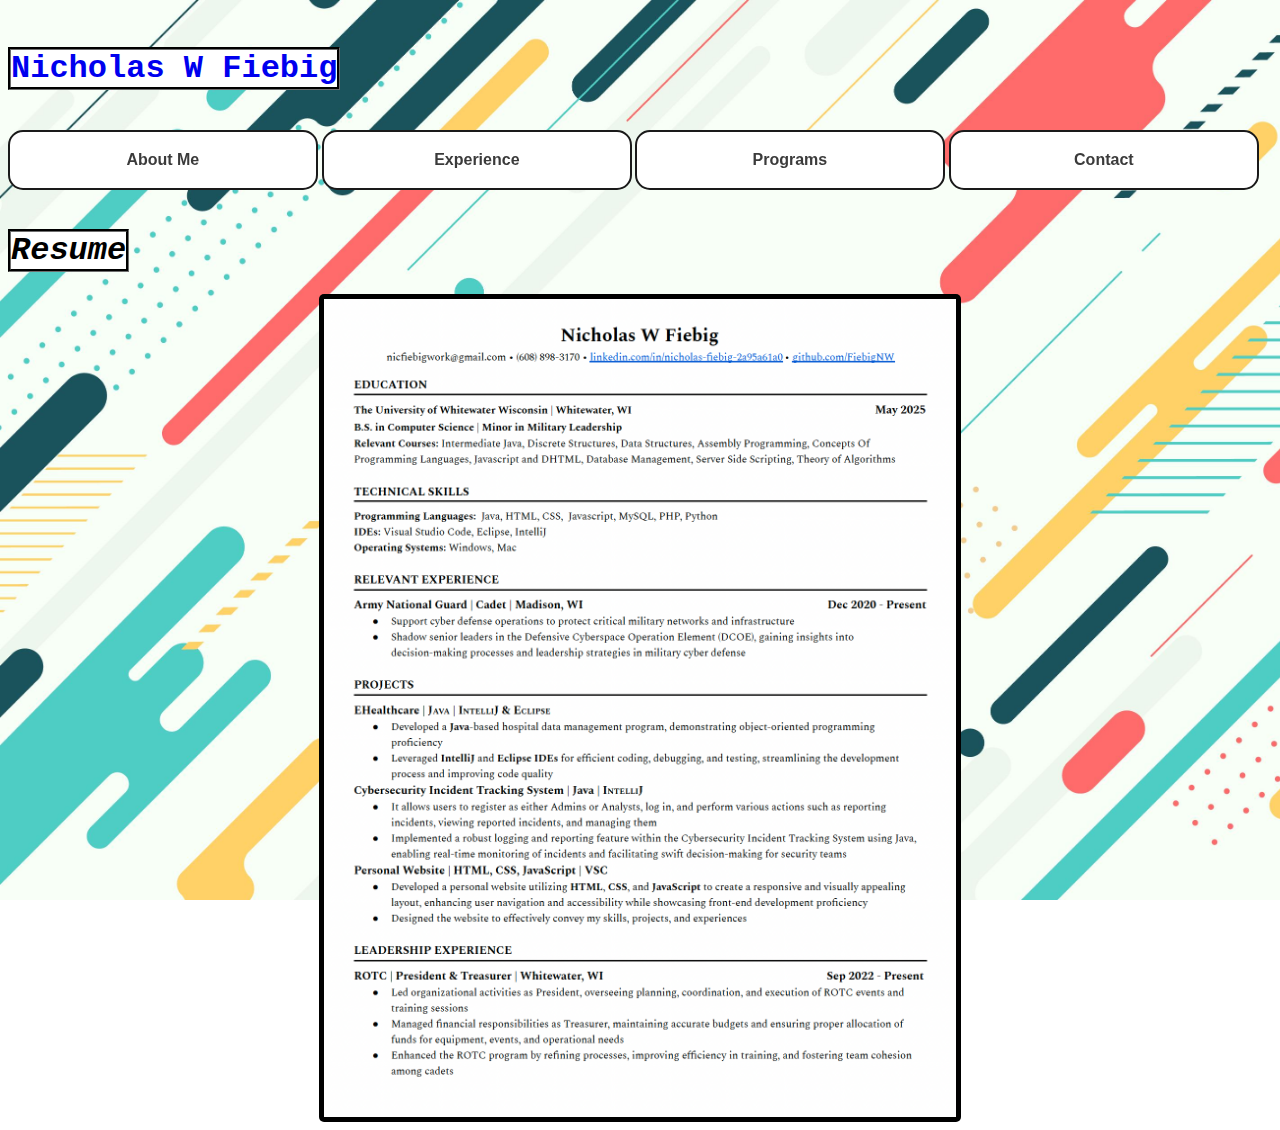
<file: index.html>
<!DOCTYPE html>
<html lang="en">
    <link rel="stylesheet" href="Fiebig's Website.css">

    <title>Fiebig's Website</title>

    <br>
        <a href = "index.html">
            <h1>Nicholas W Fiebig</h1>
        </a>
    <br>

    <section id = "buttonSection">
        <br>
            <header>
                <a href ="AboutMe.html"><button id ="button">About Me</button></a>
                <a href ="Experience.html"><button id = "button">Experience</button></a>
                <a href ="Functions.html"><button id = "button">Programs</button></a>
                <a href ="Contact.html"><button id = "button">Contact</button></a>    
            </header>
        <br>
    </section>

    <section>  
        <body>
            <h1><i>Resume</i></h1>
            <img id = "resumeImage" src="Images/Resume.png"></img>
        </body>
    </section>    
    
</html>
</file>
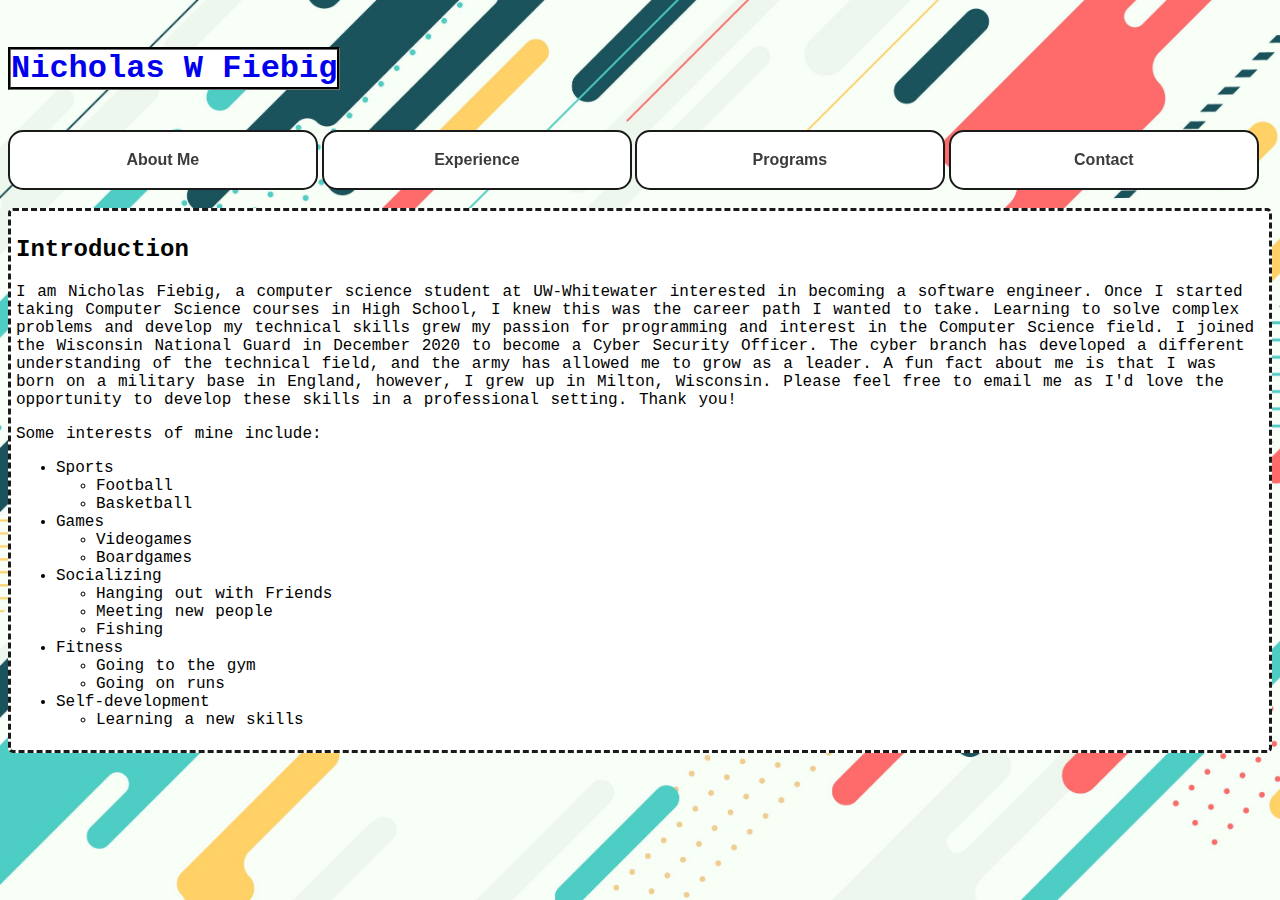
<file: AboutMe.html>
<!DOCTYPE html>
<html lang="en">
    
    <link rel="stylesheet" href="Fiebig's Website.css">
    <title>Fiebig's Website</title>
   
    <br>
        <a href = "index.html"><h1>Nicholas W Fiebig</h1></a>
    <br>

        <section id = "buttonSection">
            <br>
                <header>
                    <a href ="AboutMe.html"><button id ="button">About Me</button></a>
                    <a href ="Experience.html"><button id = "button">Experience</button></a>
                    <a href ="Functions.html"><button id = "button">Programs</button></a>
                    <a href ="Contact.html"><button id = "button">Contact</button></a>
                </header>
            <br>
        </section>

        <section id = "mainSection"> 
            <body>
                <h2>Introduction</h2>
                <p>I am Nicholas Fiebig, a computer science student at UW-Whitewater interested in becoming a software engineer. Once I started taking Computer Science courses in High School, I knew
                    this was the career path I wanted to take. Learning to solve complex problems and develop my technical skills grew my passion for programming and interest in the Computer Science field.
                    I joined the Wisconsin National Guard in December 2020 to become a Cyber Security Officer. The cyber branch has developed a different understanding of the technical field, and the army has allowed me to grow as a leader. 
                    A fun fact about me is that I was born on a military base in England, however, I grew up in Milton, Wisconsin. Please feel free to email me as I'd love the opportunity to develop these skills in a professional setting. Thank you!
                </p> 

                <p>Some interests of mine include: </p>
                <ul>
                    <li>Sports</li>
                        <ul>
                            <li>Football</li>
                            <li>Basketball</li>
                        </ul>
                    <li>Games</li>
                        <ul>
                            <li>Videogames</li>
                            <li>Boardgames</li>
                        </ul>
                    <li>Socializing</li>
                        <ul>
                            <li>Hanging out with Friends</li>
                            <li>Meeting new people</li>
                            <li>Fishing</li>
                        </ul>
                    <li>Fitness</li>
                        <ul>
                            <li>Going to the gym</li>
                            <li>Going on runs</li>
                        </ul>
                    <li>Self-development</li>
                        <ul>
                            <li>Learning a new skills</li>
                        </ul>

                </ul>
            </body>
        </section>
</html>
</file>
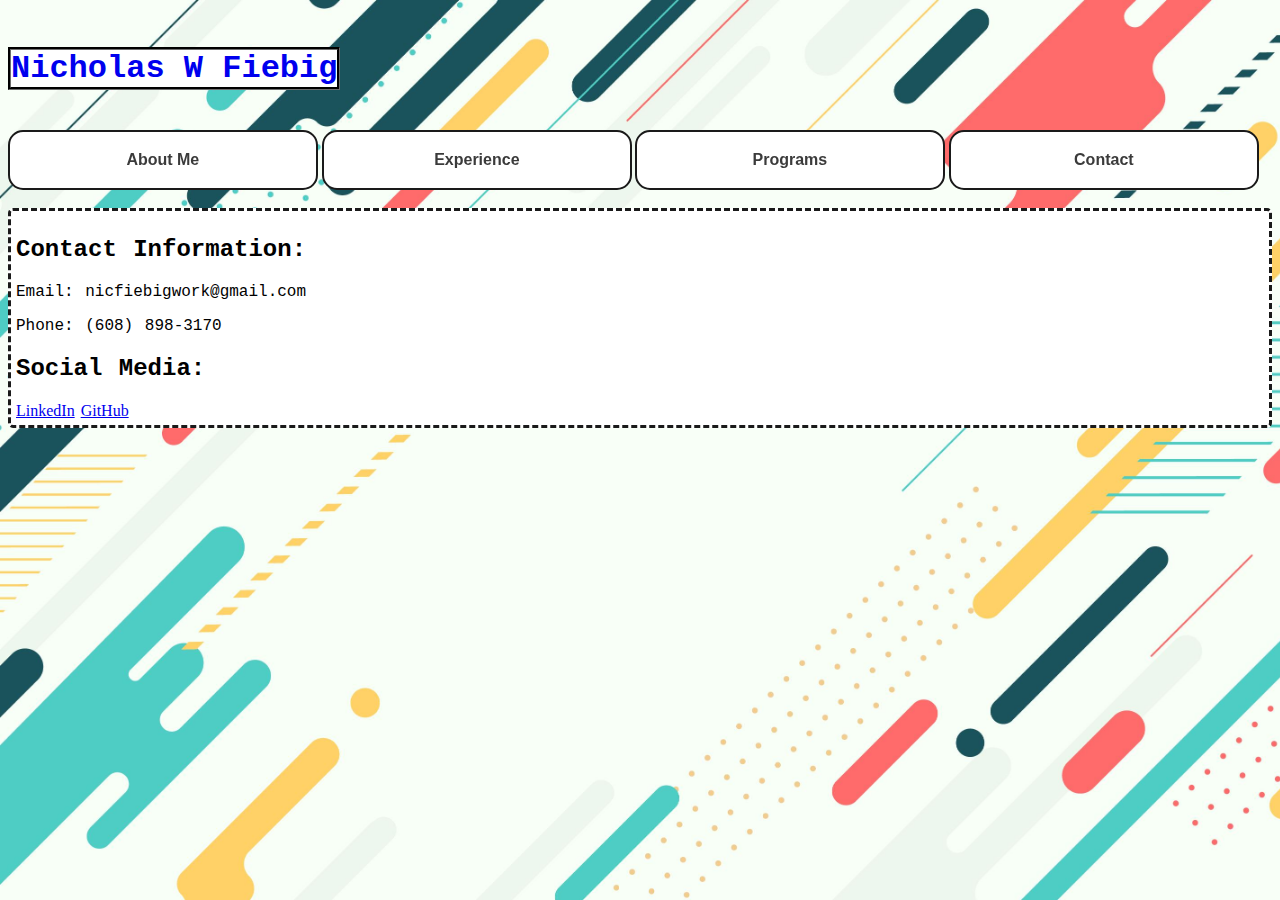
<file: Contact.html>
<!DOCTYPE html>
<html lang="en">

    <link rel="stylesheet" href="Fiebig's Website.css">
    <title>Fiebig's Website</title>
    
    <br>
        <a href = "index.html"><h1>Nicholas W Fiebig</h1></a>
    <br>

    <section id = "buttonSection">
        <br>
            <header>
                <a href ="AboutMe.html"><button id ="button">About Me</button></a>
                <a href ="Experience.html"><button id = "button">Experience</button></a>
                <a href ="Functions.html"><button id = "button">Programs</button></a>
                <a href ="Contact.html"><button id = "button">Contact</button></a>
            </header>
        <br>
    </section>

    <section id = "mainSection"> 
        <body id = "contactInfo">
            <h2>Contact Information:</h2> 
                <p>Email: nicfiebigwork@gmail.com </p>
                <p>Phone: (608) 898-3170 </p>
            <h2>Social Media:</h2>
                <a = href="https://www.linkedin.com/in/nicholas-fiebig-2a95a61a0/">LinkedIn</a>
                <a = href="https://github.com/FiebigNW">GitHub</a>
        </body>
    </section>
</html>
</file>
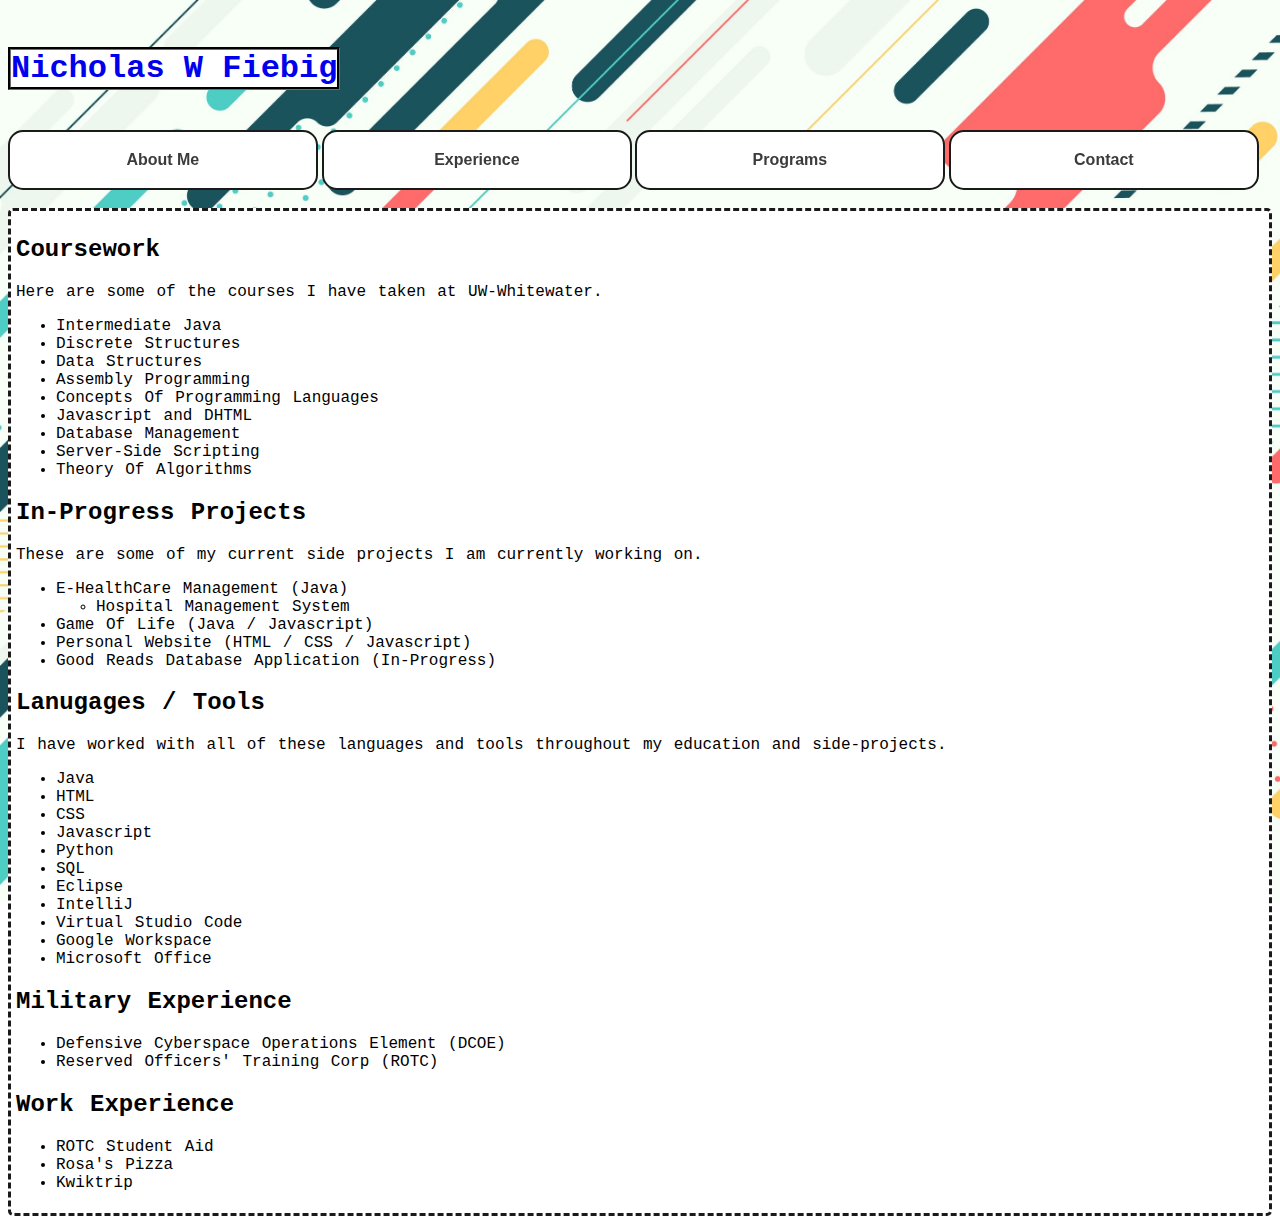
<file: Experience.html>
<!DOCTYPE html>
<html lang="en">
    
    <link rel="stylesheet" href="Fiebig's Website.css">
    <title>Fiebig's Website</title>
    
    <br>
        <a href = "index.html"><h1>Nicholas W Fiebig</h1></a>
    <br>

    <section id = "buttonSection">
        <br>
            <header>
                <a href ="AboutMe.html"><button id ="button">About Me</button></a>
                <a href ="Experience.html"><button id = "button">Experience</button></a>
                <a href ="Functions.html"><button id = "button">Programs</button></a>
                <a href ="Contact.html"><button id = "button">Contact</button></a>
            </header>
        <br>
    </section>


    <body>
        <section id = "mainSection"> 
                    <h2>Coursework</h2>
                        <p>Here are some of the courses I have taken at UW-Whitewater.</p>
                            <ul>
                                    <li>Intermediate Java</li>
                                    <li>Discrete Structures</li>
                                    <li>Data Structures</li>
                                    <li>Assembly Programming</li>
                                    <li>Concepts Of Programming Languages</li>
                                    <li>Javascript and DHTML</li>
                                    <li>Database Management</li>
                                    <li>Server-Side Scripting</li>
                                    <li>Theory Of Algorithms</li>
                                </ul>

                    <h2>In-Progress Projects</h2>
                        <p>These are some of my current side projects I am currently working on.</p>
                        <ul>
                                <li>E-HealthCare Management (Java)</li>
                                    <ul>
                                        <li>Hospital Management System</li>       
                                    </ul>
                                <li>Game Of Life (Java / Javascript)</li>
                                <li>Personal Website (HTML / CSS / Javascript)</li>
                                <li>Good Reads Database Application (In-Progress)</li>
                        </ul>

                    <h2>Lanugages / Tools</h2>
                        <p>I have worked with all of these languages and tools throughout my education and side-projects.</p>
                            <ul>
                                <li>Java</li>
                                <li>HTML</li>
                                <li>CSS</li>
                                <li>Javascript</li>
                                <li>Python</li>
                                <li>SQL</li>
                                <li>Eclipse</li>
                                <li>IntelliJ</li>
                                <li>Virtual Studio Code</li>
                                <li>Google Workspace</li>
                                <li>Microsoft Office</li>
                            </ul>
    
                        <h2>Military Experience</h2>
                            <ul>
                                <li>Defensive Cyberspace Operations Element (DCOE)</li>
                                <li>Reserved Officers' Training Corp (ROTC)</li>
                            </ul>   
                        <h2>Work Experience</h2>
                            <ul>
                                <li>ROTC Student Aid</li>
                                <li>Rosa's Pizza</li>
                                <li>Kwiktrip</li>
                            </ul>
        </section>
    </body>
</html>
</file>
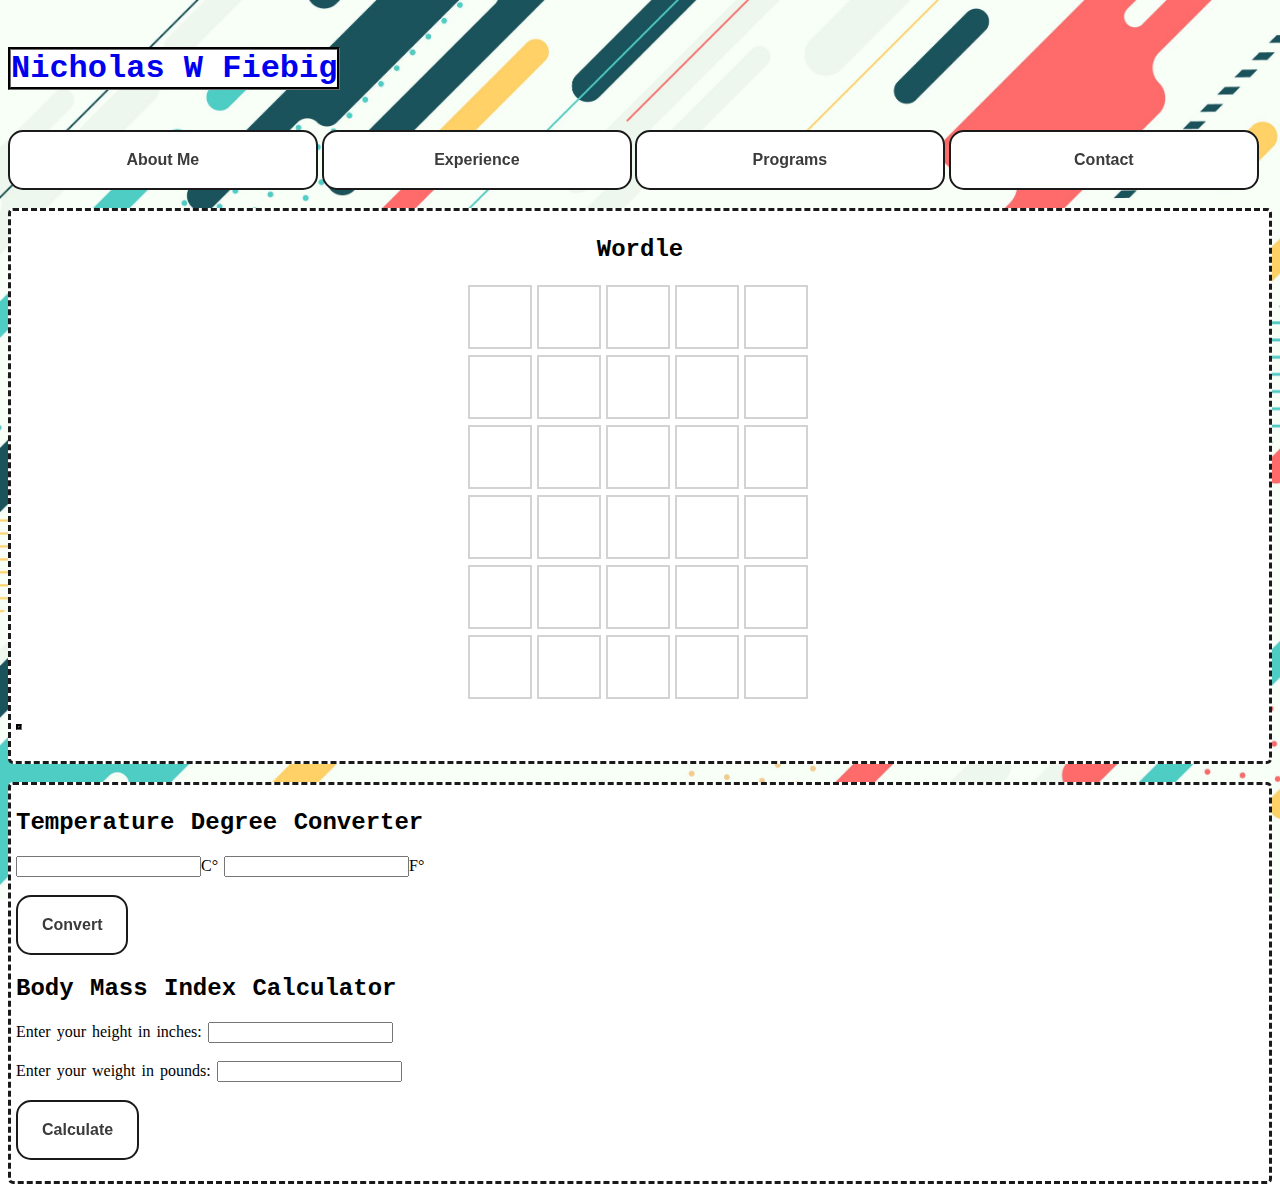
<file: Functions.html>
<!DOCTYPE html>
<html lang="en">

    <link rel="stylesheet" href="Fiebig's Website.css">
    <title>Fiebig's Website</title>
    <br>
        <a href = "index.html"><h1>Nicholas W Fiebig</h1></a>
    <br>
    <section id = "buttonSection">
        <br>
            <header>
                <a href ="AboutMe.html"><button id ="button">About Me</button></a>
                <a href ="Experience.html"><button id = "button">Experience</button></a>
                <a href ="Functions.html"><button id = "button">Programs</button></a>
                <a href ="Contact.html"><button id = "button">Contact</button></a>
            </header>
        <br>
    </section>
    <body id = background>
        
        <section id = "wordleSection">
            <h2 id = 'wordleTitle' style="text-align: center;">Wordle</h2>
            <div id = 'board'>


            </div>
            <h1 id = answer></h1>
        </section>
        
        
        <br>

        <section id = "mainSection">
            <h2>Temperature Degree Converter</h2>
                <input id = "CInput" type="number">C°</input>
                <input id = "FInput" type="number">F°</input>
                <br><br>
                <button id = "functionButton" onclick = checkContent() >Convert</button>
            <script>
                let celsiusElement = document.getElementById("CInput");
                let fahrenheitElement = document.getElementById("FInput");

                function checkContent(){
                    if(celsiusElement.value == ""){
                        fahrenheitsToCelsius();
                    } else if(fahrenheitElement.value == ""){
                        celsiusToFahrenheit();
                    }

                }
                function celsiusToFahrenheit(){
                    let fahrenheitTemp = ((document.getElementById("CInput").value) * 1.8) + 32;
                    fahrenheitElement.value = Math.round(fahrenheitTemp * 100) / 100;
                    celsiusElement.value = "";
                }
                function fahrenheitsToCelsius(){
                    let celsiusTemp = ((document.getElementById("FInput").value) - 32) * (5/9);
                    celsiusElement.value = Math.round(celsiusTemp * 100) / 100;
                    fahrenheitElement.value = "";
                }   
            </script>

            <h2>Body Mass Index Calculator</h2>
                <label for="heightInput">Enter your height in inches:</label>
                <input type='number' id='heightInput'><br>
                <br>
                <label for="weightInput">Enter your weight in pounds:</label>
                <input type='number' id='weightInput'><br>
                <br>
		        <button id = "functionButton" value="Calculate BMI" onclick = processEntries()>Calculate</button> 
		        <p id="bmiOutput"></p>  

            <script>
                  function processEntries() {	
                    let height = document.getElementById("heightInput");
                    let weight = document.getElementById("weightInput");
                    let output = document.getElementById("bmiOutput");
                
                    if(height.value < 0 && weight.value < 0 || height.value == "" && weight.value == "" || height.value < 0 && weight.value == "" || height.value == "" && weight.value < 0){
                        output.textContent = "Height is Invalid and Weight is Invalid";
                    } else if (weight.value < 0 || weight.value == ""){
                        output.textContent = "Weight is invalid";
                       } else if (height.value < 0 || height.value == ""){        
                        output.textContent = "Height is invalid";
                    } else{
                        let bmi = (703 * weight.value) / Math.pow(height.value, 2);
                        bmi = Math.round(bmi * 10) / 10
                        output.textContent = bmi;
                    }
                }
            </script>
        </section>
    </body>

    <script src="wordle.js" defer></script>

</html>
</file>
